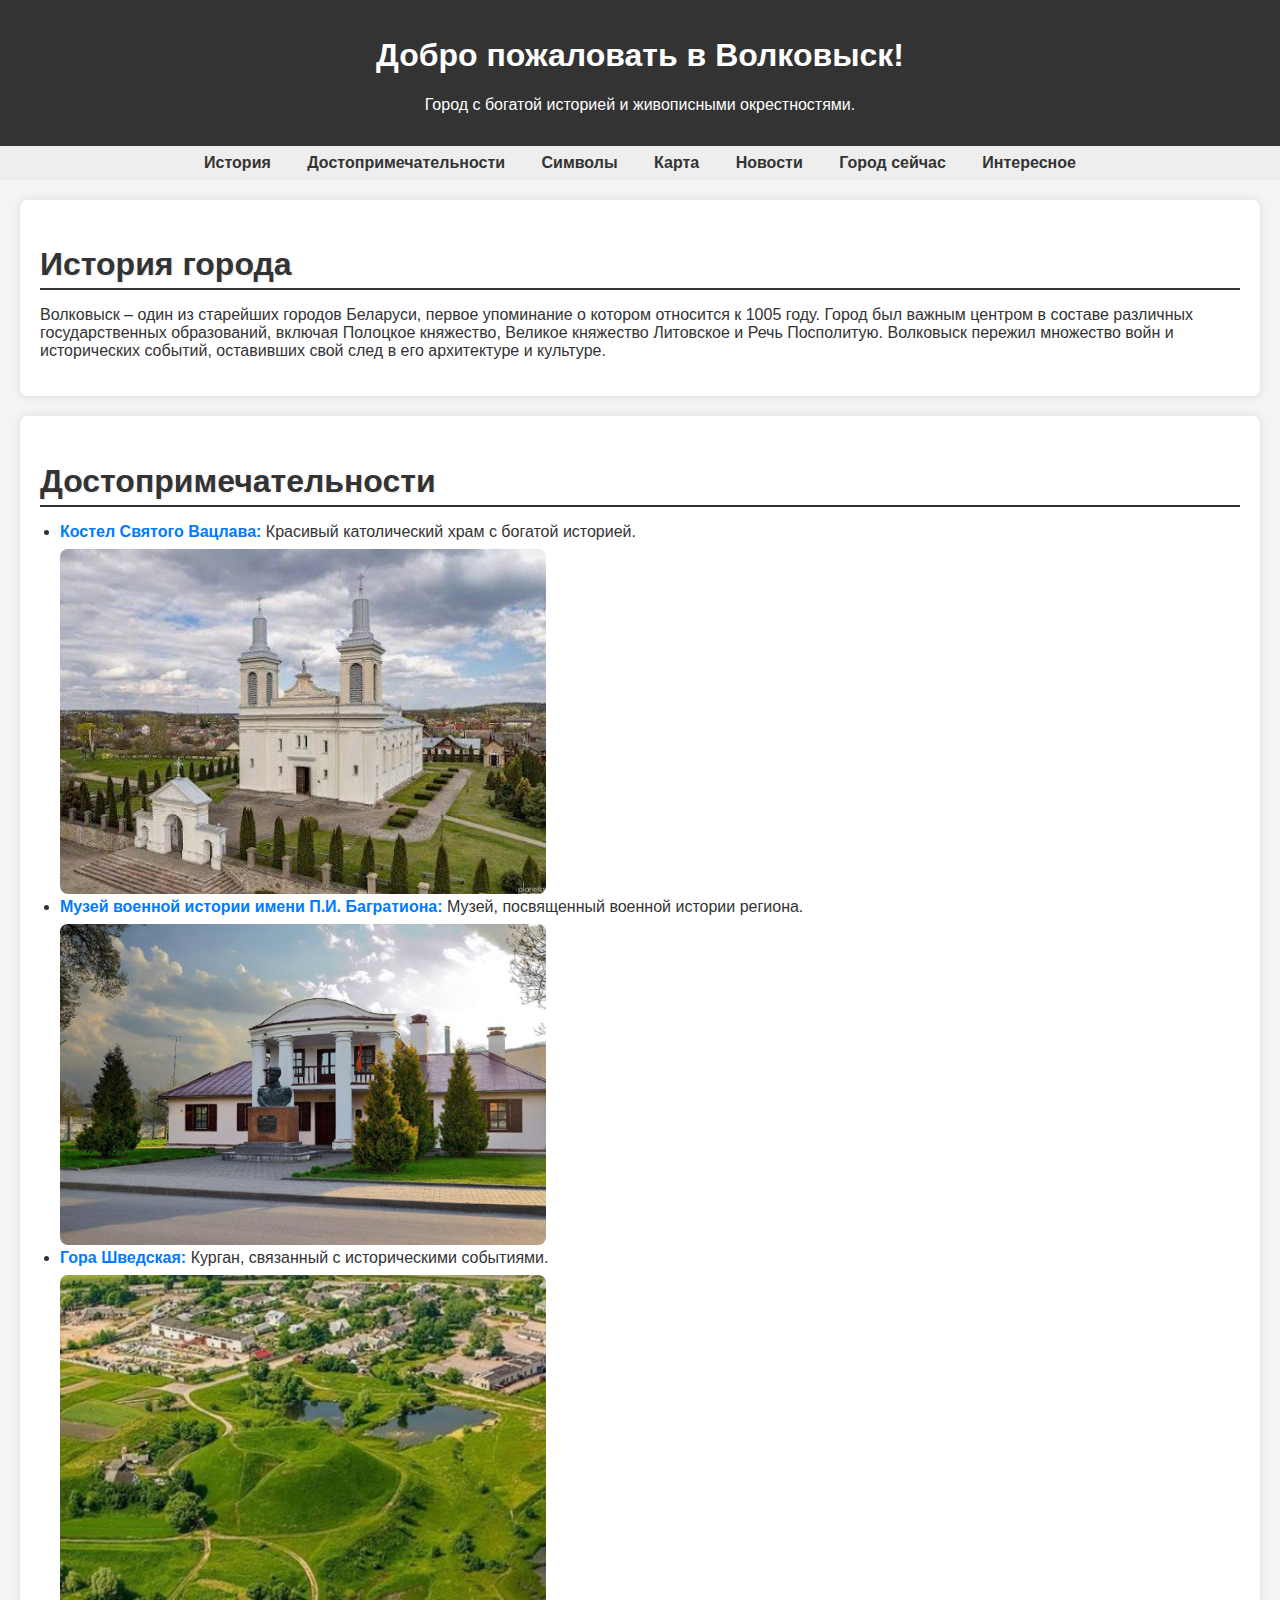
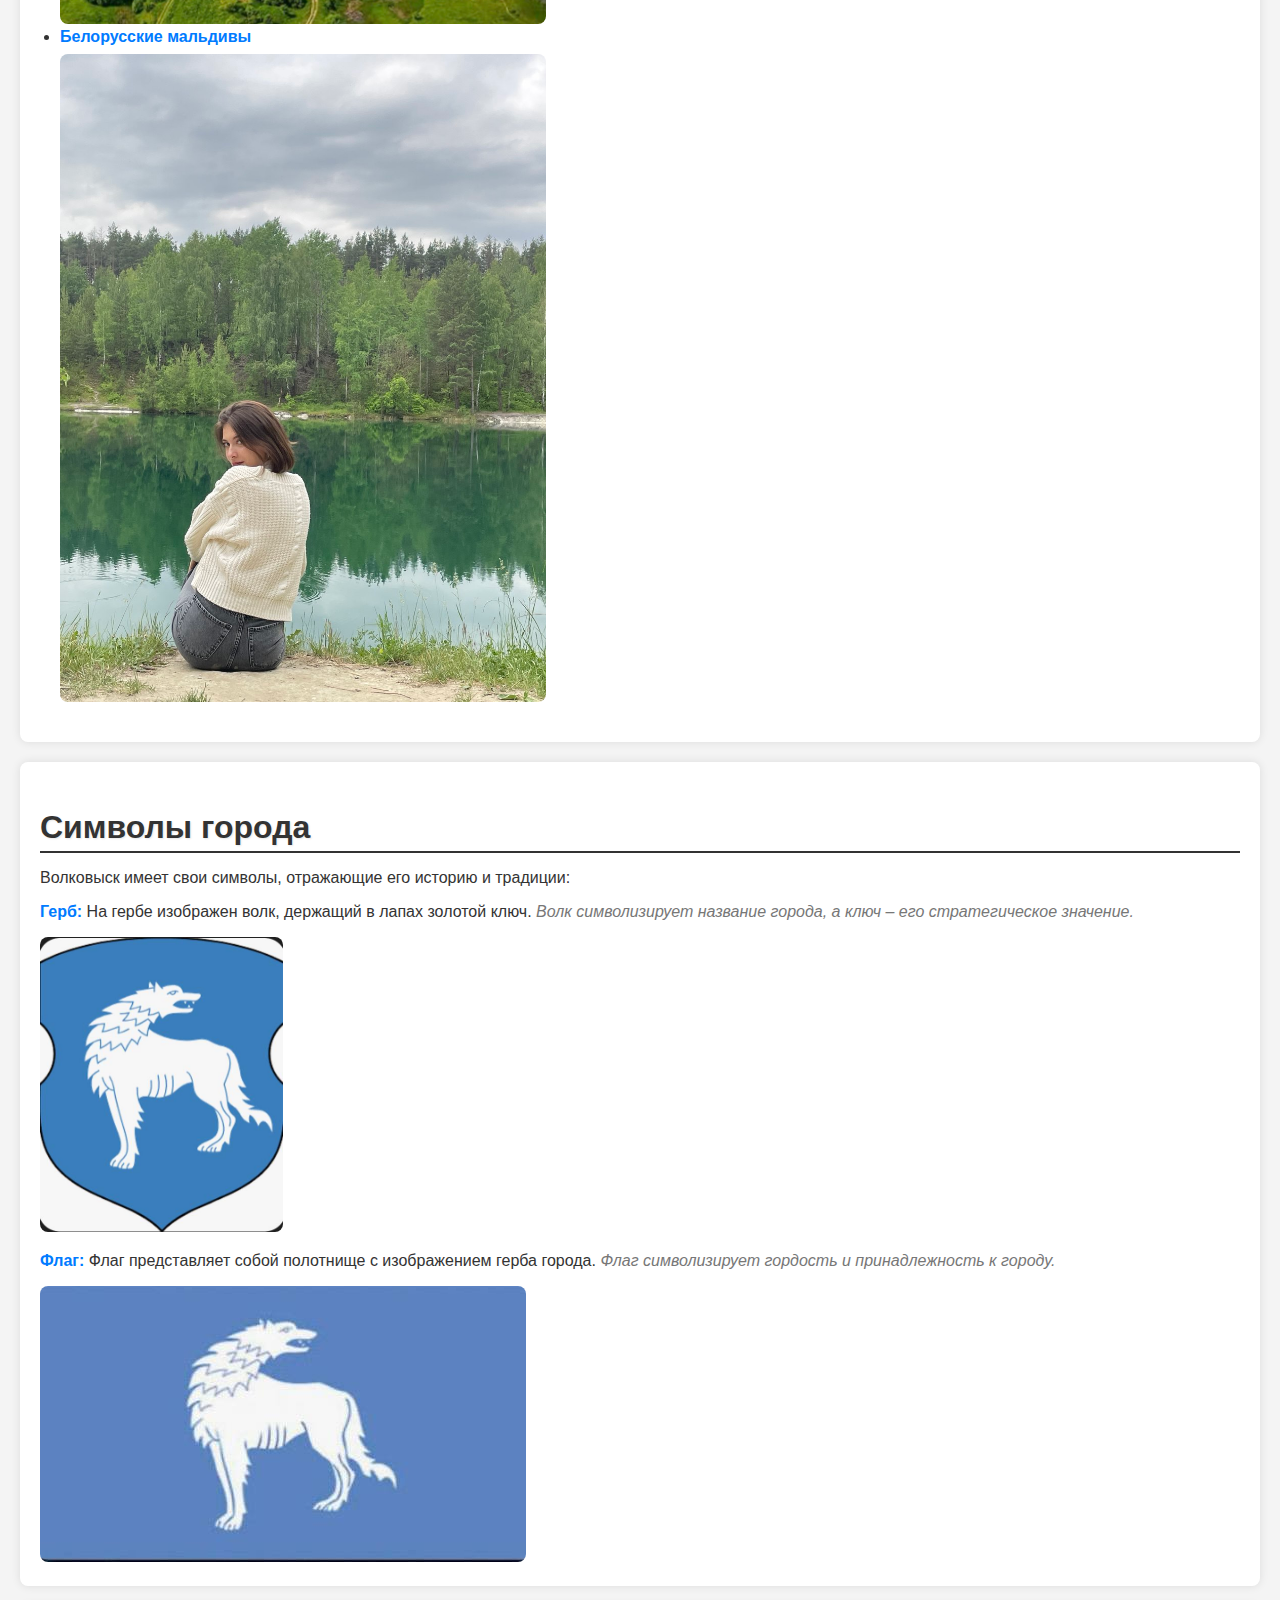
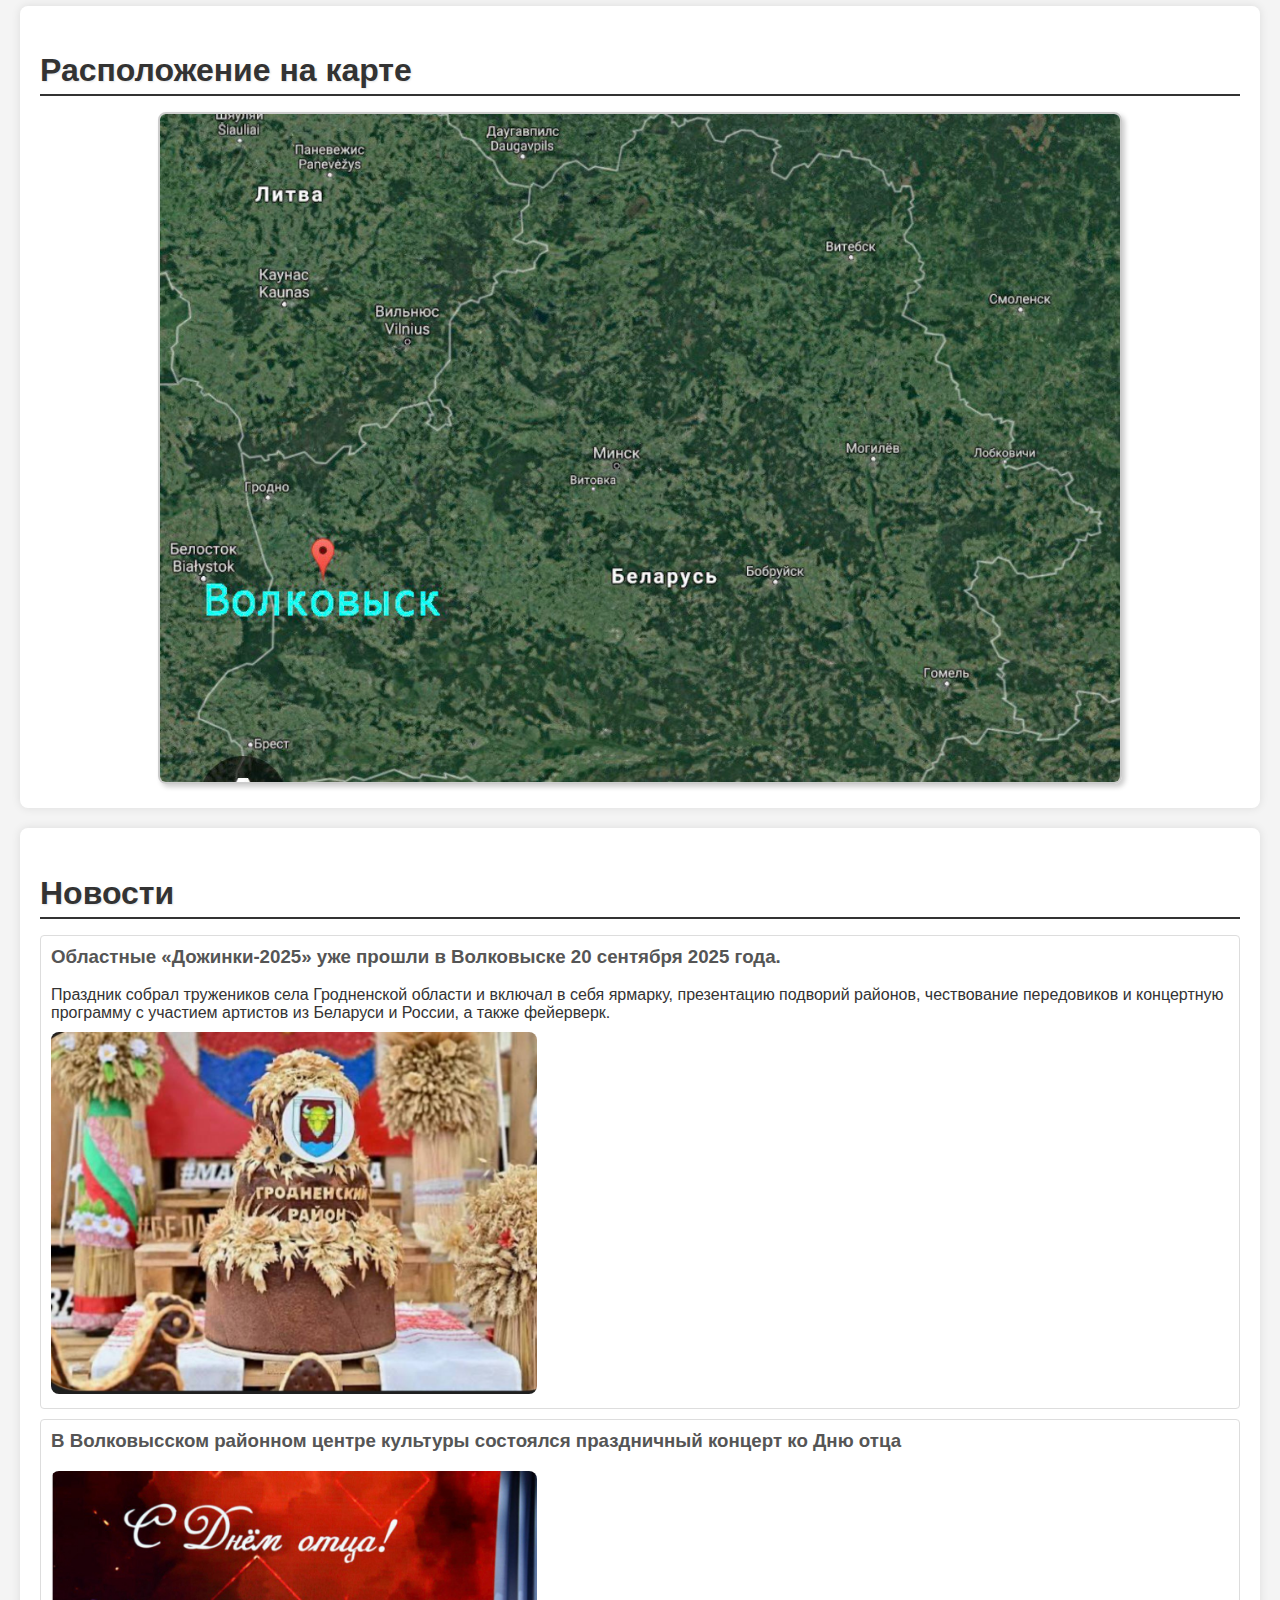
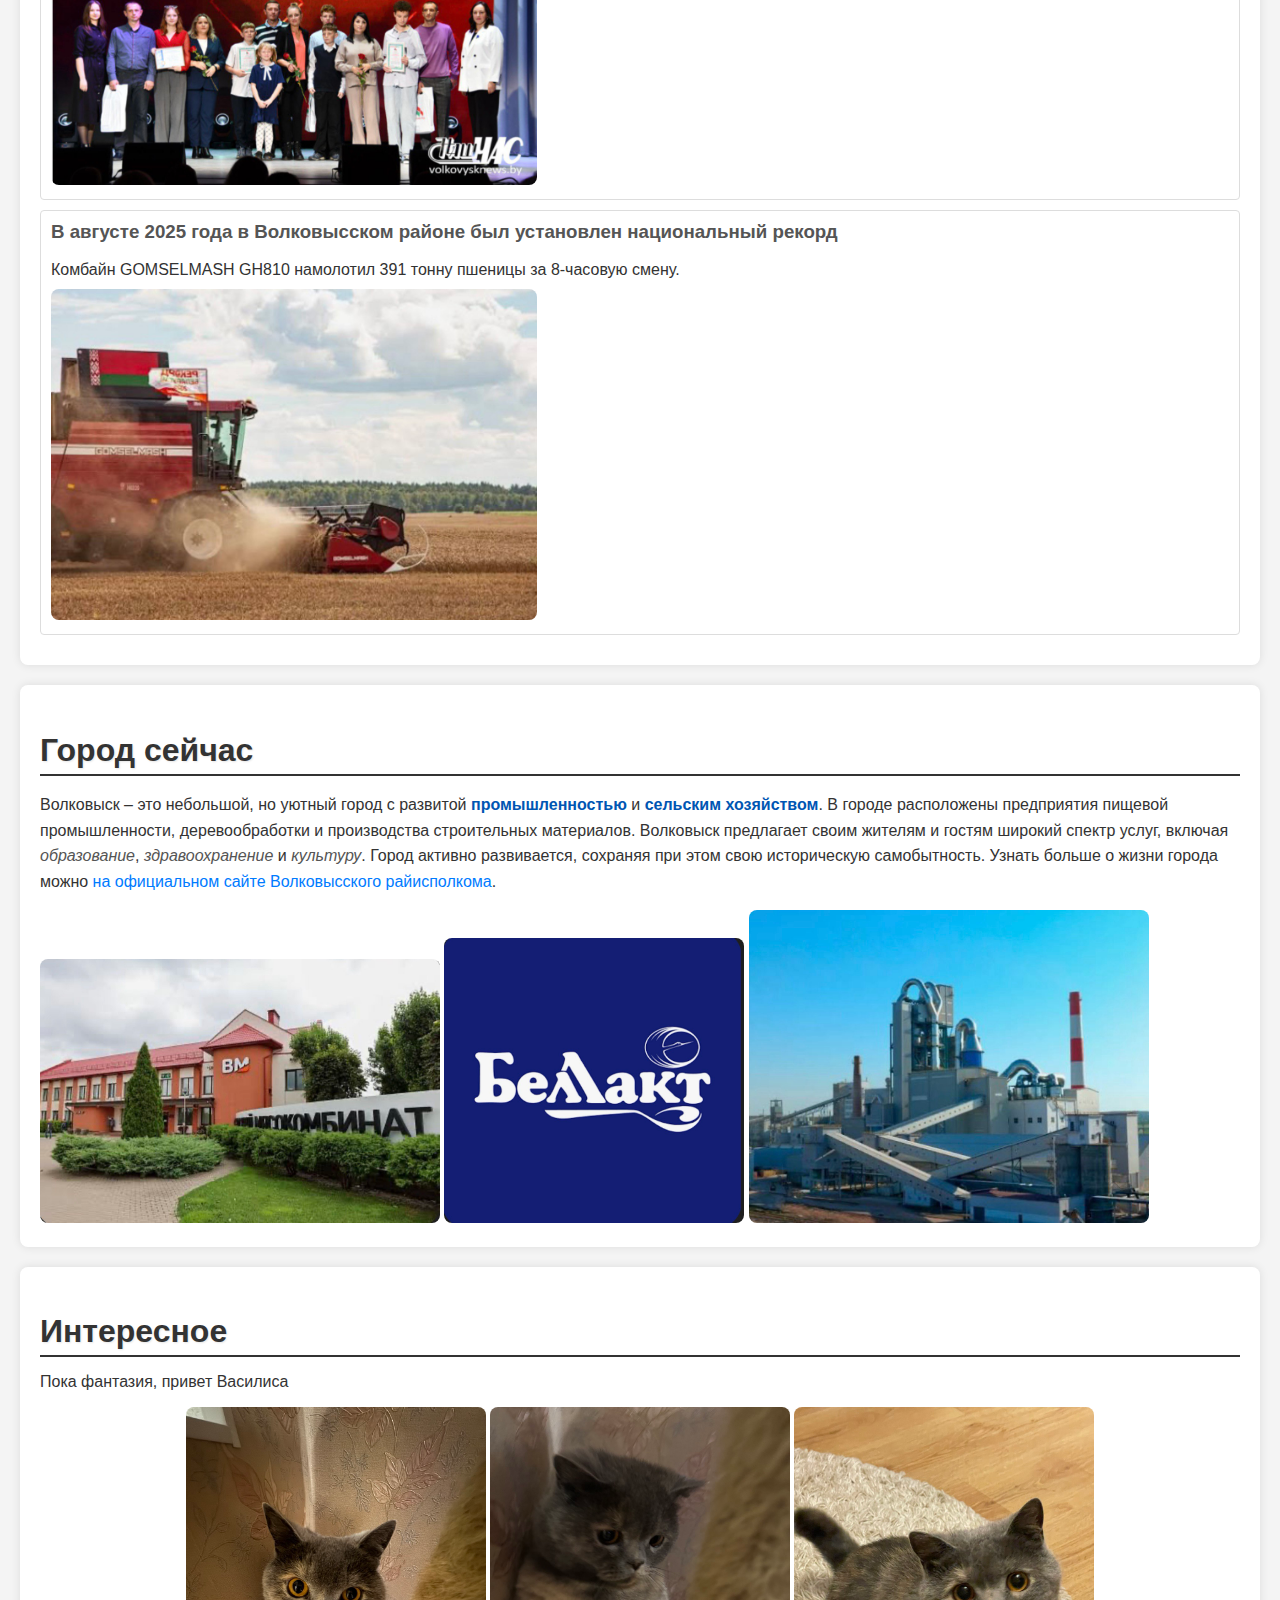
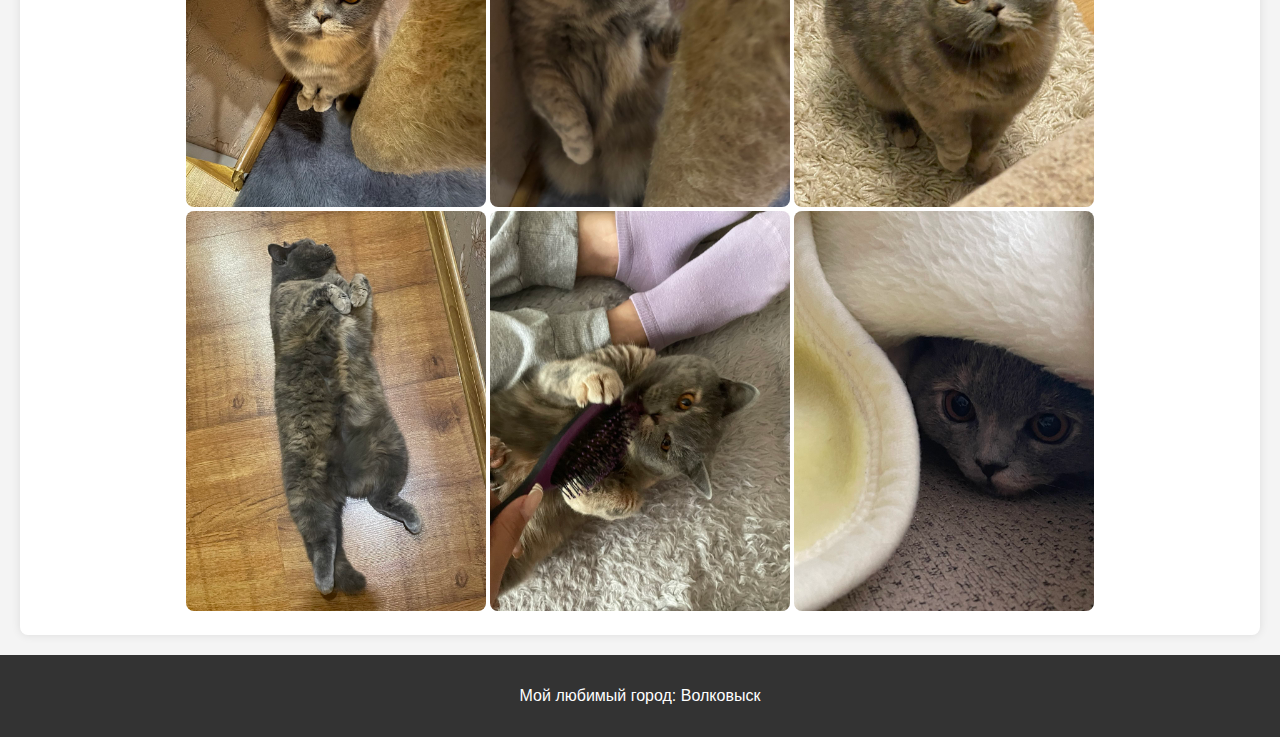
<file: city/index.html>
<!DOCTYPE html>
<html lang="ru">
<head>
    <meta charset="UTF-8">
    <meta name="viewport" content="width=device-width, initial-scale=1.0">
    <title>Мой любимый город: Волковыск</title>
    <link rel="stylesheet" href="style.css">
</head>
<body>

    <header>
        <h1>Добро пожаловать в Волковыск!</h1>
        <p>Город с богатой историей и живописными окрестностями.</p>
    </header>

    <nav>
        <a href="#history">История</a>
        <a href="#attractions">Достопримечательности</a>
        <a href="#symbols">Символы</a>
        <a href="#map">Карта</a>
        <a href="#news">Новости</a>
        <a href="#city-now">Город сейчас</a>
        <a href="#extra">Интересное</a>
    </nav>

    <section id="history">
        <h2 class="section-title">История города</h2>
        <p>Волковыск – один из старейших городов Беларуси, первое упоминание о котором относится к 1005 году. Город был важным центром в составе различных государственных образований, включая Полоцкое княжество, Великое княжество Литовское и Речь Посполитую. Волковыск пережил множество войн и исторических событий, оставивших свой след в его архитектуре и культуре.</p>
    </section>

    <section id="attractions">
        <h2 class="section-title">Достопримечательности</h2>
        <ul class="attraction-list">
            <li><span class="highlight">Костел Святого Вацлава:</span> Красивый католический храм с богатой историей.</li>
            <img src="bash.jpg" alt="Касцел">
            <li><span class="highlight">Музей военной истории имени П.И. Багратиона:</span> Музей, посвященный военной истории региона.</li>
            <img width=486px src="museum.jpg" alt="Музей">
            <li><span class="highlight">Гора Шведская:</span> Курган, связанный с историческими событиями.</li>
            <img width=486px src="moun.jpg" alt="Гора">
            <li><span class="highlight">Белорусские мальдивы</span></li>
            <img width=486px src="mald.jpg" alt="Мальдивы">
        </ul>
    </section>

    <section id="symbols">
        <h2 class="section-title">Символы города</h2>
        <p>Волковыск имеет свои символы, отражающие его историю и традиции:</p>
        <p><span class="highlight">Герб:</span> На гербе изображен волк, держащий в лапах золотой ключ. <span class="symbol-description">Волк символизирует название города, а ключ – его стратегическое значение.</span></p>
        <img width=243px src="herb.jpg" alt="Герб">
        <p><span class="highlight">Флаг:</span> Флаг представляет собой полотнище с изображением герба города. <span class="symbol-description">Флаг символизирует гордость и принадлежность к городу.</span></p>
        <img width=486px src="flag.jpg" alt="Флаг">
    </section>

    <section id="map">
        <h2 class="section-title">Расположение на карте</h2>
        <div class="map-container">
            <img src="map.jpg" alt="Карта Волковыска">
        </div>
    </section>

    <section id="news">
        <h2 class="section-title">Новости</h2>
        <div class="news-item">
            <h3>Областные «Дожинки-2025» уже прошли в Волковыске 20 сентября 2025 года.</h3>
            <p>Праздник собрал тружеников села Гродненской области и включал в себя ярмарку, презентацию подворий районов, чествование передовиков и концертную программу с участием артистов из Беларуси и России, а также фейерверк.</p>
            <img width=486px src="news1.jpg" alt="News">
        </div>
        <div class="news-item">
            <h3>В Волковысском районном центре культуры состоялся праздничный концерт ко Дню отца</h3>
            <img width=486px src="news2.jpg" alt="News">
        </div>
        <div class="news-item">
            <h3>В августе 2025 года в Волковысском районе был установлен национальный рекорд</h3>
            <p>Комбайн GOMSELMASH GH810 намолотил 391 тонну пшеницы за 8-часовую смену.</p>
            <img width=486px src="news3.jpg" alt="News">
        </div>
    </section>

    <section id="city-now">
        <h2 class="section-title">Город сейчас</h2>
        <p class="city-now-description">
            Волковыск – это небольшой, но уютный город с развитой <strong >промышленностью</strong> и <strong>сельским хозяйством</strong>. В городе расположены предприятия пищевой промышленности, деревообработки и производства строительных материалов. Волковыск предлагает своим жителям и гостям широкий спектр услуг, включая <em>образование</em>, <em>здравоохранение</em> и <em>культуру</em>. Город активно развивается, сохраняя при этом свою историческую самобытность. Узнать больше о жизни города можно <a href="http://volkovysk.grodno-region.by/">на официальном сайте Волковысского райисполкома</a>.
        </p>
        <img width=400px src="now1.jpg" alt="Now">
        <img width=300px src="now2.jpg" alt="Now">
        <img width=400px src="now3.jpg" alt="Now">
    </section>

    <section id="extra">
        <h2 class="section-title">Интересное</h2>
        <p>Пока фантазия, привет Василиса</p>
        <div class="cats">
            <img width=300px src="Vas1.jpg" alt="Василиса">
            <img width=300px src="Vas2.jpg" alt="Василиса">
            <img width=300px src="Vas3.jpg" alt="Василиса">
            <img width=300px src="Vas4.jpg" alt="Василиса">
            <img width=300px src="Vas5.jpg" alt="Василиса">
            <img width=300px src="Vas6.jpg" alt="Василиса">
        </div>
    </section>

    <footer>
        <p>Мой любимый город: Волковыск</p>
    </footer>

</body>
</html>
</file>
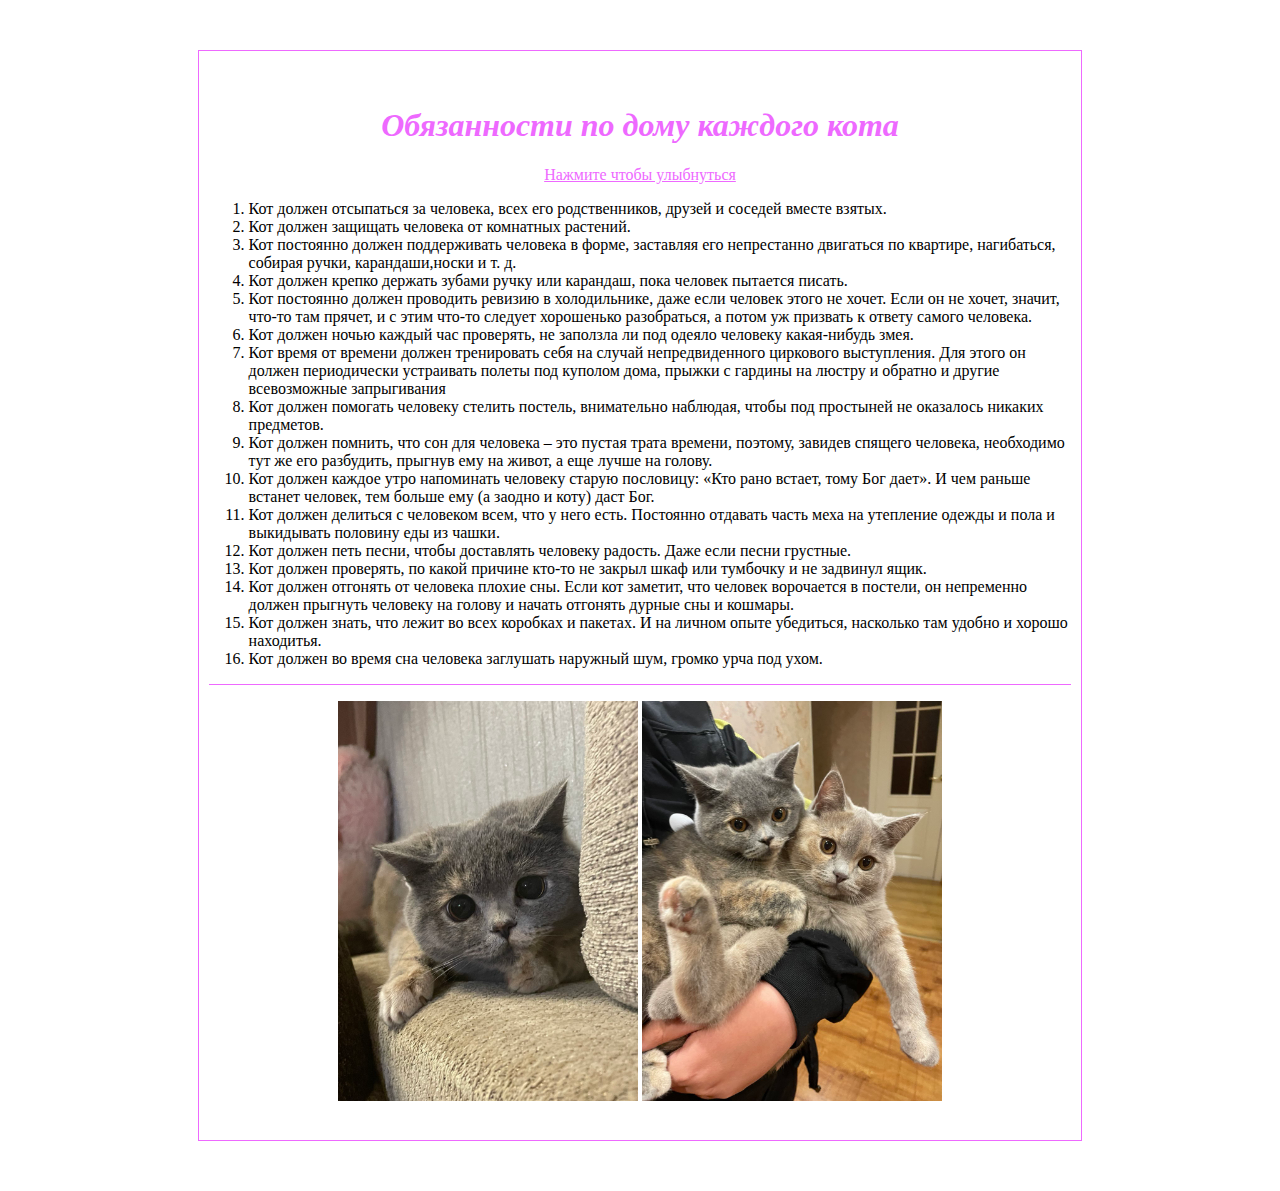
<file: first/cat/index.html>
<!DOCTYPE html>
<html lang="en">
<head>
    <meta charset="UTF-8">
    <meta name="viewport" content="width=device-width, initial-scale=1.0">
    <title>Cat</title>
    <link rel="stylesheet" href="style.css">
</head>
<body>
    <div class="container">
        <h1><em>Обязанности по дому каждого кота</em></h1>
        <a href="#cat">Нажмите чтобы улыбнуться</a>
        <a href="#two-cats"></a>
        <ol>
            <li>Кот должен отсыпаться за человека, всех его родственников, друзей и соседей вместе взятых.</li>
            <li>Кот должен защищать человека от комнатных растений.</li>
            <li>Кот постоянно должен поддерживать человека в форме, заставляя его непрестанно двигаться по квартире, нагибаться, собирая ручки, карандаши,носки и т. д.</li>
            <li>Кот должен крепко держать зубами ручку или карандаш, пока человек пытается писать.</li>
            <li>Кот постоянно должен проводить ревизию в холодильнике, даже если человек этого не хочет. Если он не хочет, значит, что-то там прячет, и с этим что-то следует хорошенько разобраться, а потом уж призвать к ответу самого человека.</li>
            <li>Кот должен ночью каждый час проверять, не заползла ли под одеяло человеку какая-нибудь змея.</li>
            <li>Кот время от времени должен тренировать себя на случай непредвиденного циркового выступления. Для этого он должен периодически устраивать полеты под куполом дома, прыжки с гардины на люстру и обратно и другие всевозможные запрыгивания</li>
            <li>Кот должен помогать человеку стелить постель, внимательно наблюдая, чтобы под простыней не оказалось никаких предметов.</li>
            <li>Кот должен помнить, что сон для человека – это пустая трата времени, поэтому, завидев спящего человека, необходимо тут же его разбудить, прыгнув ему на живот, а еще лучше на голову.</li>
            <li>Кот должен каждое утро напоминать человеку старую пословицу: «Кто рано встает, тому Бог дает». И чем раньше встанет человек, тем больше ему (а заодно и коту) даст Бог.</li>
            <li>Кот должен делиться с человеком всем, что у него есть. Постоянно отдавать часть меха на утепление одежды и пола и выкидывать половину еды из чашки.</li>
            <li>Кот должен петь песни, чтобы доставлять человеку радость. Даже если песни грустные.</li>
            <li>Кот должен проверять, по какой причине кто-то не закрыл шкаф или тумбочку и не задвинул ящик.</li>
            <li>Кот должен отгонять от человека плохие сны. Если кот заметит, что человек ворочается в постели, он непременно должен прыгнуть человеку на голову и начать отгонять дурные сны и кошмары.</li>
            <li>Кот должен знать, что лежит во всех коробках и пакетах. И на личном опыте убедиться, насколько там удобно и хорошо находитья.</li>
            <li>Кот должен во время сна человека заглушать наружный шум, громко урча под ухом.</li>
        </ol>
        <p></p>
        <div class="images">
            <img id="cat"src="vasia.jpg" alt="cat vasia">
            <img id="two-cats"src="twocats.jpg" alt="two cats">
        </div>
    </div>
</body>
</html>
</file>
<file: city/style.css>
body {
    font-family: Arial, sans-serif;
    margin: 0;
    padding: 0;
    background-color: #f4f4f4;
    color: #333;
}

header {
    background-color: #333;
    color: #fff;
    padding: 1em 0;
    text-align: center;
}

nav {
    background-color: #eee;
    padding: 0.5em 0;
    text-align: center;
 }

 nav a {
     margin: 0 1em;
     text-decoration: none;
    color: #333;
    font-weight: bold;
 }

section {
    padding: 20px;
    margin: 20px;
    background-color: #fff;
    border-radius: 8px;
    box-shadow: 0 0 10px rgba(0, 0, 0, 0.1);
 }

h2 {
    color: #333;
    border-bottom: 2px solid #333;
    padding-bottom: 5px;
}

img {
    max-width: 100%;
    height: auto;
    border-radius: 8px;
 }

footer {
    background-color: #333;
    color: #fff;
    text-align: center;
    padding: 1em 0;
    position: relative;
    bottom: 0;
     width: 100%;
 }

.news-item {
     margin-bottom: 10px;
     padding: 10px;
    border: 1px solid #ddd;
    border-radius: 4px;
}

.news-item h3 {
    margin-top: 0;
    color: #555;
}

.news-item p {
     margin-bottom: 10px;
}

.highlight {
    color: #007bff; /* Пример: синий цвет для выделения */
    font-weight: bold;
}

 /* Дополнительные стили для красоты */
.section-title {
    font-size: 2em;
    margin-bottom: 0.5em;
    color: #333;
     text-shadow: 1px 1px 2px rgba(0, 0, 0, 0.1);
}

.attraction-list {
    list-style-type: disc;
     padding-left: 20px;
 }

.attraction-list li {
     margin-bottom: 0.5em;
}

.symbol-description {
    font-style: italic;
     color: #777;
}

.map-container {
    text-align: center;
}
        .map-container img {
    max-width: 80%;
    border: 2px solid #ccc;
    box-shadow: 3px 3px 5px rgba(0, 0, 0, 0.2);
}

.city-now-description {
    line-height: 1.6;
}

.city-now-description strong {
    color: #0056b3;
 }

.city-now-description em {
    font-style: italic;
    color: #555;
}

.city-now-description a {
    color: #007bff;
    text-decoration: none;
 }

.city-now-description a:hover {
    text-decoration: underline;
}
.cats {
    text-align: center;
 }
</file>
<file: first/cat/style.css>
* {
    box-sizing: border-box ;
}

.container {
    border: 1px solid rgb(238, 105, 255);
    width: 70%;
    padding: 35px 10px;
    margin: 50px auto;
    text-align: center;
}

h1,
hr,
a {
    color: rgb(238, 105, 255);
}

p {
    height: 1px;
    background: rgb(238, 105, 255);
}

li {
    text-align: start;
}

img {
    width: 300px;
    height: 400px;
}
</file>
